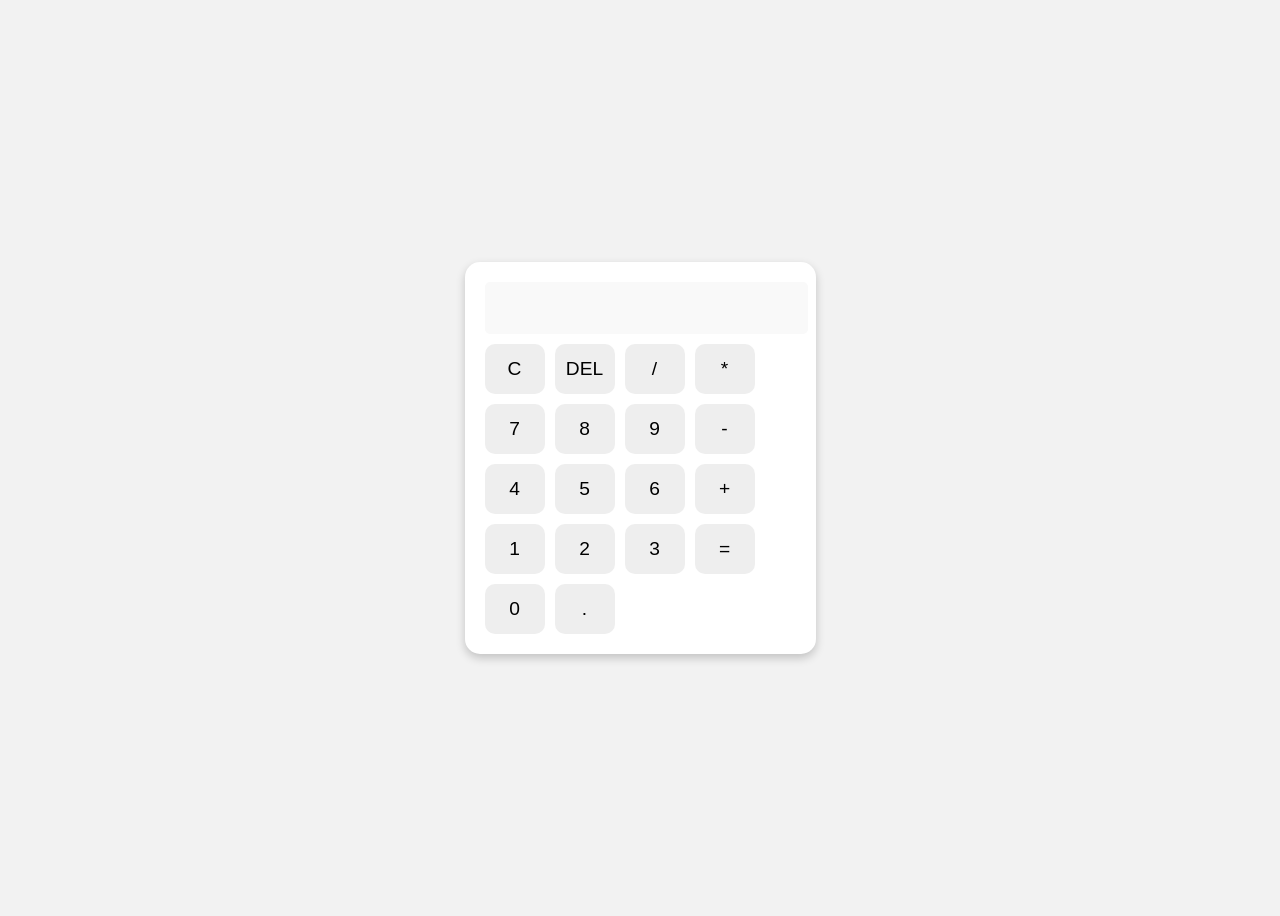
<file: Calculator/index.html>
<!DOCTYPE html>
<html lang="en">
<head>
  <meta charset="UTF-8">
  <meta name="viewport" content="width=device-width, initial-scale=1.0">
  <title>Simple Calculator</title>
  <link rel="stylesheet" href="style.css">
</head>
<body>
  <div class="calculator">
    <input type="text" id="display" disabled>
    <div class="buttons">
      <button onclick="clearDisplay()">C</button>
      <button onclick="deleteLast()">DEL</button>
      <button onclick="appendOperator('/')">/</button>
      <button onclick="appendOperator('*')">*</button>  

      <button onclick="appendNumber('7')">7</button>
      <button onclick="appendNumber('8')">8</button>
      <button onclick="appendNumber('9')">9</button>
      <button onclick="appendOperator('-')">-</button>

      <button onclick="appendNumber('4')">4</button>
      <button onclick="appendNumber('5')">5</button>
      <button onclick="appendNumber('6')">6</button>
      <button onclick="appendOperator('+')">+</button>

      <button onclick="appendNumber('1')">1</button>
      <button onclick="appendNumber('2')">2</button>
      <button onclick="appendNumber('3')">3</button>
      <button onclick="calculate()">=</button>

      <button onclick="appendNumber('0')">0</button>
      <button onclick="appendNumber('.')">.</button>
    </div>
  </div>

  <script src="script.js"></script>
</body>
</html>
</file>
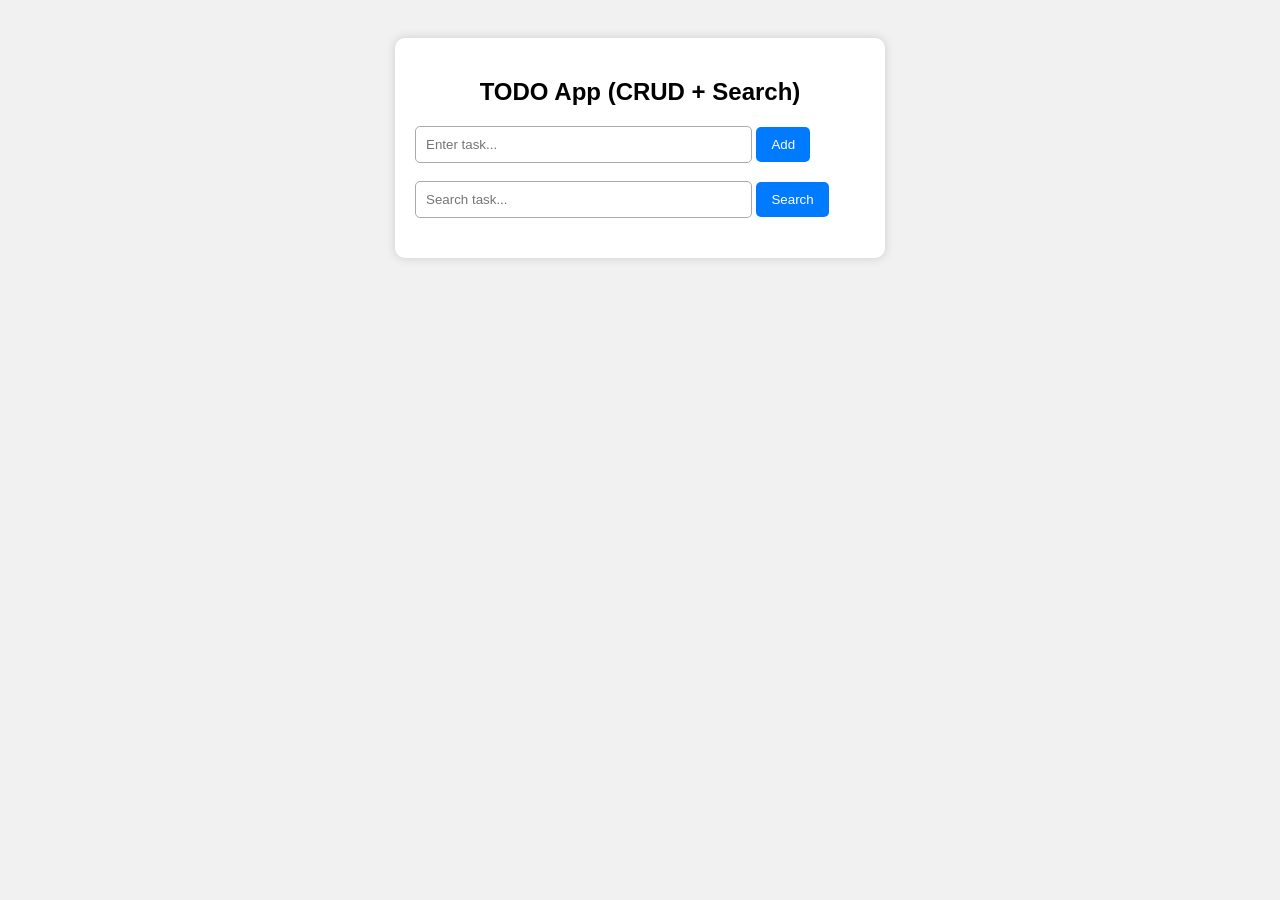
<file: json-project/index.html>
<!DOCTYPE html>
<html lang="en">
<head>
    <meta charset="UTF-8" />
    <title>TODO APP</title>

    <style>
        body {
            font-family: Arial, sans-serif;
            background: #f1f1f1;
            padding: 30px;
        }
        .container {
            width: 450px;
            margin: auto;
            background: white;
            padding: 20px;
            border-radius: 10px;
            box-shadow: 0 0 10px #ccc;
        }
        h2 {
            text-align: center;
            margin-bottom: 20px;
        }
        input {
            width: 70%;
            padding: 10px;
            border: 1px solid #aaa;
            border-radius: 5px;
        }
        button {
            padding: 10px 15px;
            border: none;
            background: #007bff;
            color: white;
            border-radius: 5px;
            cursor: pointer;
        }
        button:hover {
            background: #0056b3;
        }
        ul {
            list-style: none;
            padding: 0;
            margin-top: 20px;
        }
        li {
            background: #fafafa;
            padding: 12px;
            margin-top: 10px;
            border-radius: 5px;
            border: 1px solid #ddd;
            display: flex;
            justify-content: space-between;
            align-items: center;
        }
        .btn-small {
            padding: 6px 10px;
            font-size: 12px;
            border-radius: 4px;
        }
        .update-btn {
            background: #ffc107;
        }
        .delete-btn {
            background: #dc3545;
        }
    </style>
</head>

<body>

    <div class="container">
        <h2>TODO App (CRUD + Search)</h2>

        <!-- Add Task -->
        <input type="text" id="taskInput" placeholder="Enter task...">
        <button id="addBtn">Add</button>
        <br><br>

        <!-- Search Task -->
        <input type="text" id="searchInput" placeholder="Search task...">
        <button id="searchBtn">Search</button>

        <ul id="todoList"></ul>
    </div>

<script>
const apiURL = "http://localhost:3000/todo";


// GET ALL TODOS

function getTodos() {
    fetch(apiURL)
        .then(res => res.json())
        .then(data => displayTodos(data));
}


// DISPLAY TODOS

function displayTodos(todos) {
    const list = document.getElementById("todoList");
    list.innerHTML = "";

    todos.forEach(todo => {
        list.innerHTML += `
            <li>
                ${todo.task}
                <div>
                    <button class="btn-small update-btn" onclick="updateTodo('${todo.id}')">Update</button>
                    <button class="btn-small delete-btn" onclick="deleteTodo('${todo.id}')">Delete</button>
                </div>
            </li>
        `;
    });
}


// ADD TODO

document.getElementById("addBtn").addEventListener("click", () => {
    const task = document.getElementById("taskInput").value.trim();

    if (!task) return alert("Please enter a task!");

    fetch(apiURL, {
        method: "POST",
        headers: { "Content-Type": "application/json" },
        body: JSON.stringify({ task })
    })
    .then(() => {
        document.getElementById("taskInput").value = "";
        getTodos();
    });
});


// DELETE TODO

function deleteTodo(id) {
    fetch(`${apiURL}/${id}`, { method: "DELETE" })
        .then(() => getTodos());
}


// UPDATE TODO

function updateTodo(id) {
    let newTask = prompt("Enter updated task:");
    if (!newTask || !newTask.trim()) return;

    fetch(`${apiURL}/${id}`, {
        method: "PUT",
        headers: { "Content-Type": "application/json" },
        body: JSON.stringify({ id, task: newTask })
    })
    .then(() => getTodos());
}


// SEARCH TODO

document.getElementById("searchBtn").addEventListener("click", () => {
    const text = document.getElementById("searchInput").value.toLowerCase();

    fetch(apiURL)
        .then(res => res.json())
        .then(data => {
            const filtered = data.filter(todo =>
                todo.task.toLowerCase().includes(text)
            );
            displayTodos(filtered);
        });
});

// Load todos on startup
getTodos();
</script>

</body>
</html>
</file>
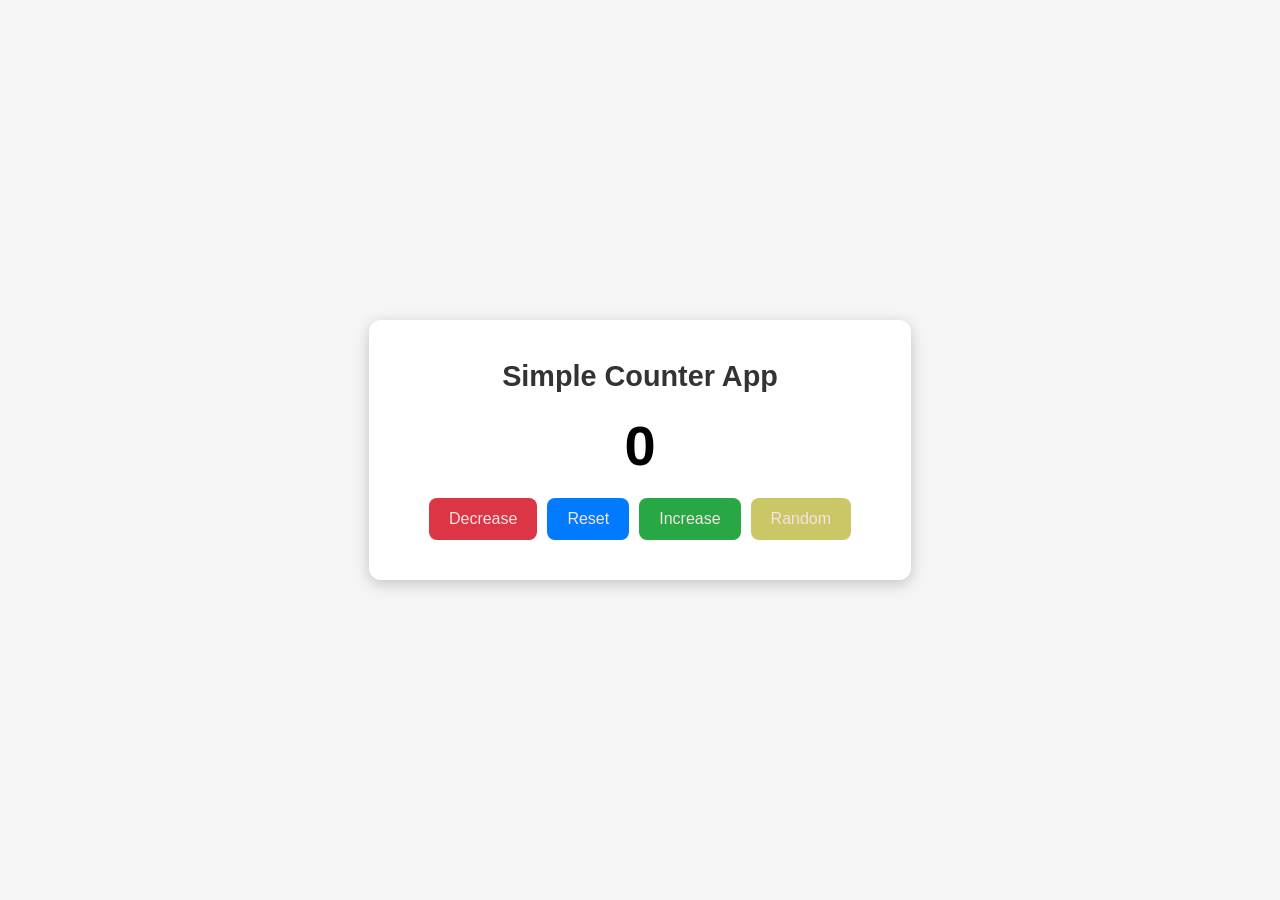
<file: Random No. Generator/index.html>
<!DOCTYPE html>
<html lang="en">
<head>
  <meta charset="UTF-8">
  <meta name="viewport" content="width=device-width, initial-scale=1.0">
  <title>Simple Counter App</title>
  <link rel="stylesheet" href="style.css">
</head>
<body>
  <div class="container">
    <h1>Simple Counter App</h1>
    <h2 id="count">0</h2>

    <div class="buttons">
      <button id="decrease">Decrease</button>
      <button id="reset">Reset</button>
      <button id="increase">Increase</button>
      <button id="random"> Random</button>
    </div>
  </div>

  <script src="script.js"></script>
</body>
</html>
</file>
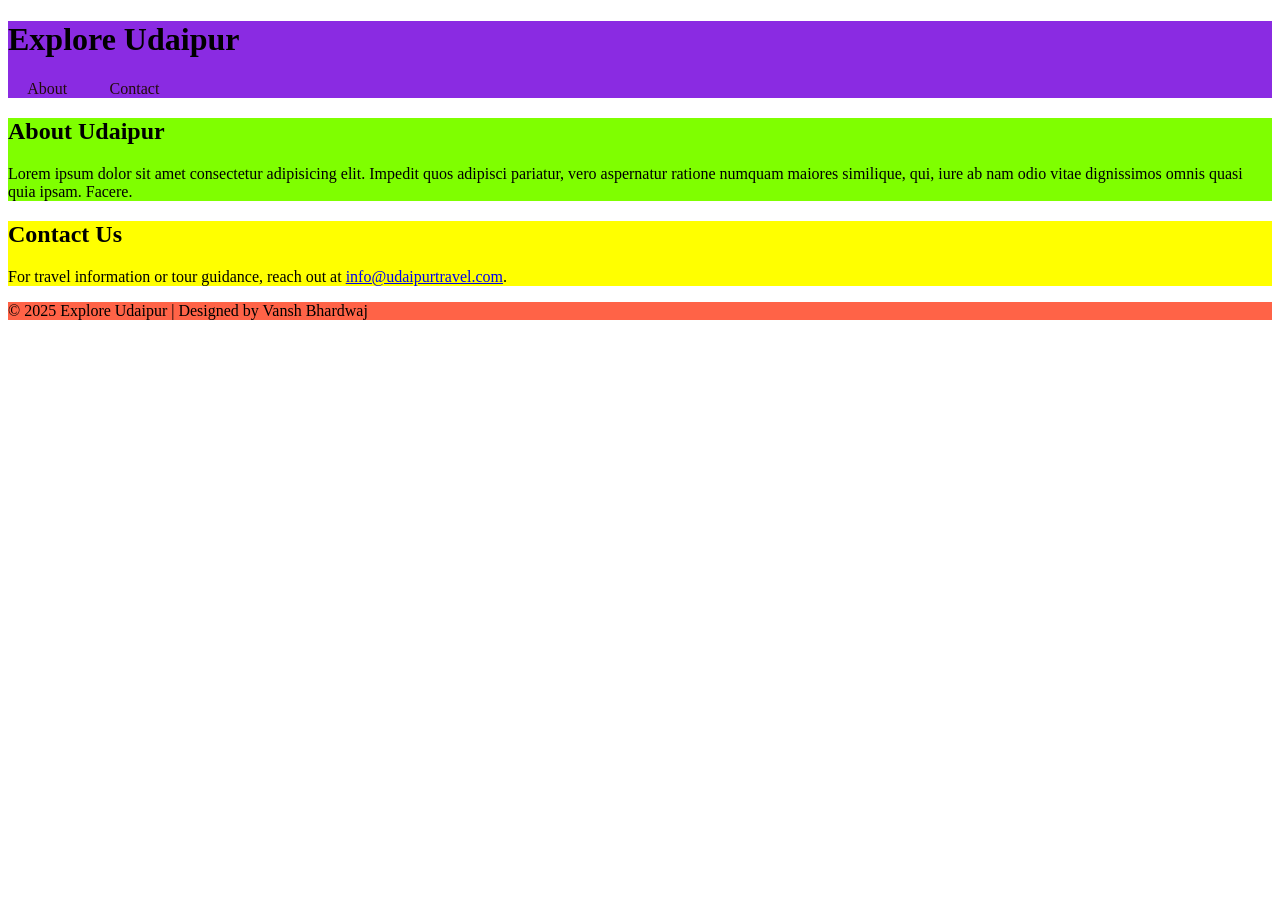
<file: Assignment 5/Informational webpage/index.html>
<!DOCTYPE html>
<html lang="en">
<head>
  <meta charset="UTF-8">
  <meta name="viewport" content="width=device-width, initial-scale=1.0">
  <title>Explore Udaipur - The City of Lakes</title>
  <link rel="stylesheet" href="style.css">
</head>
<body>

  
  <header>
    <h1>Explore Udaipur</h1>
    <nav>
      <a href="#about">About</a>
      <a href="#contact">Contact</a>
    </nav>
  </header>

  
  <main>

    
    <section id="about" class="section about">
      <div class="content">
        <h2>About Udaipur</h2>
        <p>
          Lorem ipsum dolor sit amet consectetur adipisicing elit. Impedit quos adipisci pariatur, vero aspernatur ratione numquam maiores similique, qui, iure ab nam odio vitae dignissimos omnis quasi quia ipsam. Facere.
        </p>
      </div>
    </section>


    <section id="contact" class="section contact">
      <div class="content">
        <h2>Contact Us</h2>
        <p>
          For travel information or tour guidance, reach out at  
          <a href="mailto:info@udaipurtravel.com">info@udaipurtravel.com</a>.
        </p>
      </div>
    </section>

  </main>


  <footer>
    <p>© 2025 Explore Udaipur | Designed by Vansh Bhardwaj</p>
  </footer>

</body>
</html>
</file>
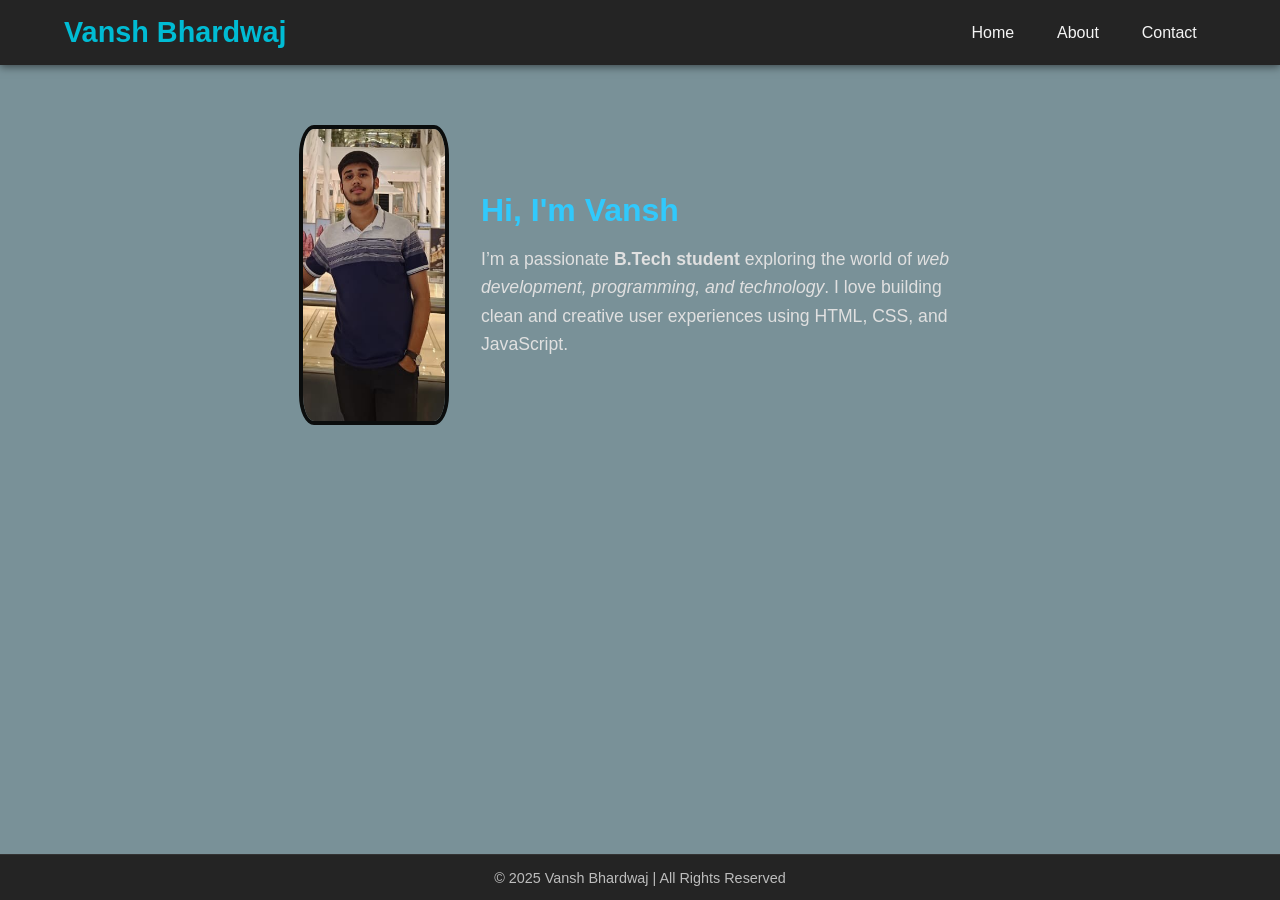
<file: Assignment 5/Personal Portfolio/index.html>
<!DOCTYPE html>
<html lang="en">
<head>
  <meta charset="UTF-8">
  <meta name="viewport" content="width=device-width, initial-scale=1.0">
  <title>Vansh Bhardwaj | Portfolio</title>
  <link rel="stylesheet" href="style.css">
</head>
<body>


  <header>
    <h1>Vansh Bhardwaj</h1>
    <nav>
      <a href="#home">Home</a>
      <a href="#about">About</a>
      <a href="#contact">Contact</a>
    </nav>
  </header>

  
  <main id="home">
    <section class="intro">
      <img src="profile.jpg" alt="Profile Image" class="profile">
      <div class="bio">
        <h2>Hi, I'm Vansh </h2>
        <p>
          I’m a passionate <strong>B.Tech student</strong> exploring the world of 
          <em>web development, programming, and technology</em>.  
          I love building clean and creative user experiences using HTML, CSS, and JavaScript.
        </p>
      </div>
    </section>
  </main>


  <footer>
    <p>© 2025 Vansh Bhardwaj | All Rights Reserved</p>
  </footer>

</body>
</html>
</file>
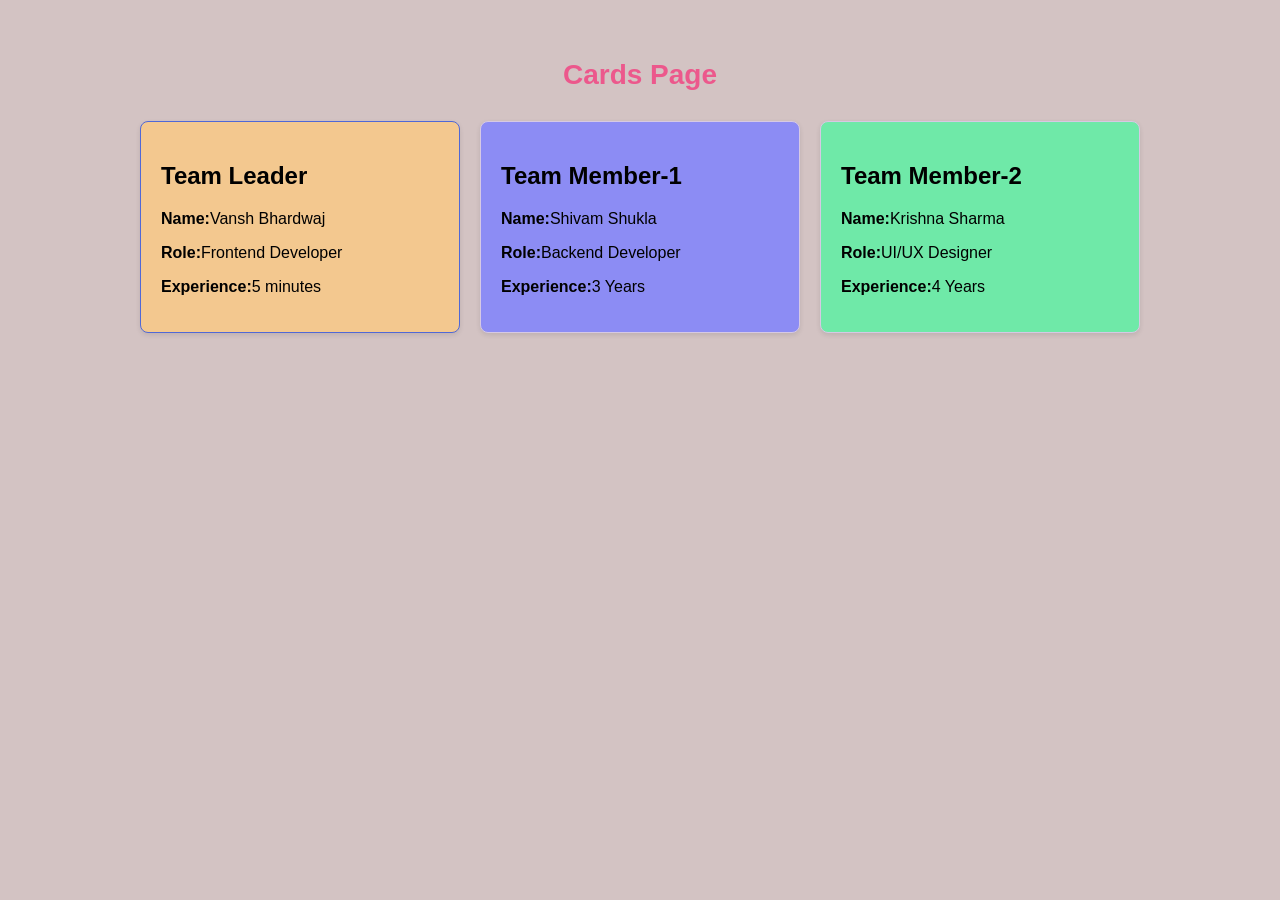
<file: Assignment 5/Team Members/index.html>
<!DOCTYPE html>
<html lang="en">
<head>
  <meta charset="UTF-8">
  <meta name="viewport" content="width=device-width, initial-scale=1.0">
  <title>Responsive Cards Page</title>
  <style>
    
    body {
      font-family: Arial, sans-serif;
      margin: 0;
      background-color: #4805053d;
    }

    .container {
      display: flex;
      justify-content: center;
      padding: 40px 20px;
    }

   
    .cards {
      display: grid;
      gap: 20px;
      grid-template-columns: repeat(3, 1fr);
      width: 100%;
      max-width: 1000px;
    }

   
    .cards h1 {
      grid-column: 1 / -1;
      text-align: center;
      font-size: 28px;
      margin-bottom: 10px;
      color: #705d5d;
    }

    
    .card {
      border: 1px solid #ccc;
      border-radius: 8px;
      padding: 20px;
      background: white;
      box-shadow: 0 2px 5px rgba(0, 0, 0, 0.1);
      transition: transform 0.3s ease, box-shadow 0.3s ease;
    }

    
    .card:hover {
      transform: translateY(-5px);
      box-shadow: 0 4px 12px rgba(0, 0, 0, 0.15);
    }

    

    @media (max-width: 600px) {
      .cards {
        grid-template-columns: 1fr;
      }
    }
  </style>
</head>
<body>
  <div class="container">
    <div class="cards">
      <h1 style="color: rgb(236, 88, 140);">Cards Page</h1>
      <div class="card" style="background-color: rgb(243, 200, 143); border: 1px solid #5068d6;">
        <h2>Team Leader</h2>
        <p><span style="font-weight: bold;">Name:</span>Vansh Bhardwaj</p>
        <p><span style="font-weight: bold;">Role:</span>Frontend Developer</p>
        <p><span style="font-weight: bold;">Experience:</span>5 minutes</p>  
      </div>
      <div class="card" style="background-color: rgb(140, 140, 244); border: 1px solid #d6c9e4;">
        <h2>Team Member-1</h2>
        <p><span style="font-weight: bold;">Name:</span>Shivam Shukla</p>
        <p><span style="font-weight: bold;">Role:</span>Backend Developer</p>
        <p><span style="font-weight: bold;">Experience:</span>3 Years</p>
      </div>
      <div class="card" style="background-color: rgb(111, 233, 168); border: 1px solid #d6c9e4;">
        <h2>Team Member-2</h2>
        <p><span style="font-weight: bold;">Name:</span>Krishna Sharma</p>
        <p><span style="font-weight: bold;">Role:</span>UI/UX Designer</p>
        <p><span style="font-weight: bold;">Experience:</span>4 Years</p>
      </div>
    </div>
  </div>
</body>
</html>
</file>
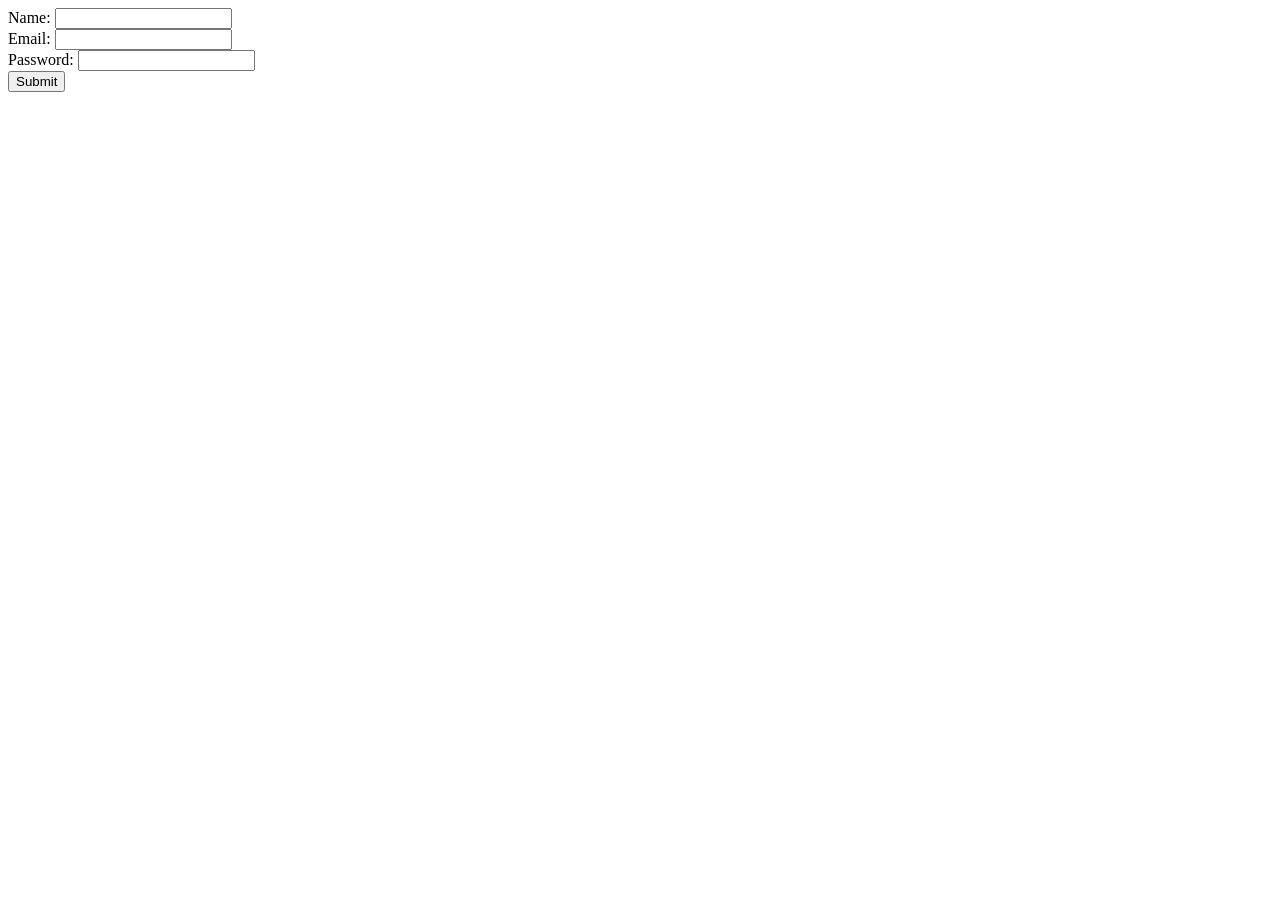
<file: Assignment 7/Form Submit Blocker/index.html>
<!DOCTYPE html>
<html lang="en">
<head>
    <meta charset="UTF-8">
    <meta name="viewport" content="width=device-width, initial-scale=1.0">
    <title>Document</title>
    <link rel="stylesheet" href="style.css">
</head>
<body>
    <form id="myForm">
    <label>Name:</label>
    <input type="text" id="name">
    <small class="error"></small><br>

    <label>Email:</label>
    <input type="text" id="email">
    <small class="error"></small><br>

    <label>Password:</label>
    <input type="password" id="password">
    <small class="error"></small><br>

    <button type="submit">Submit</button>
</form>

<h3 id="success"></h3>
<script src="script.js"></script>
</body>
</html>
</file>
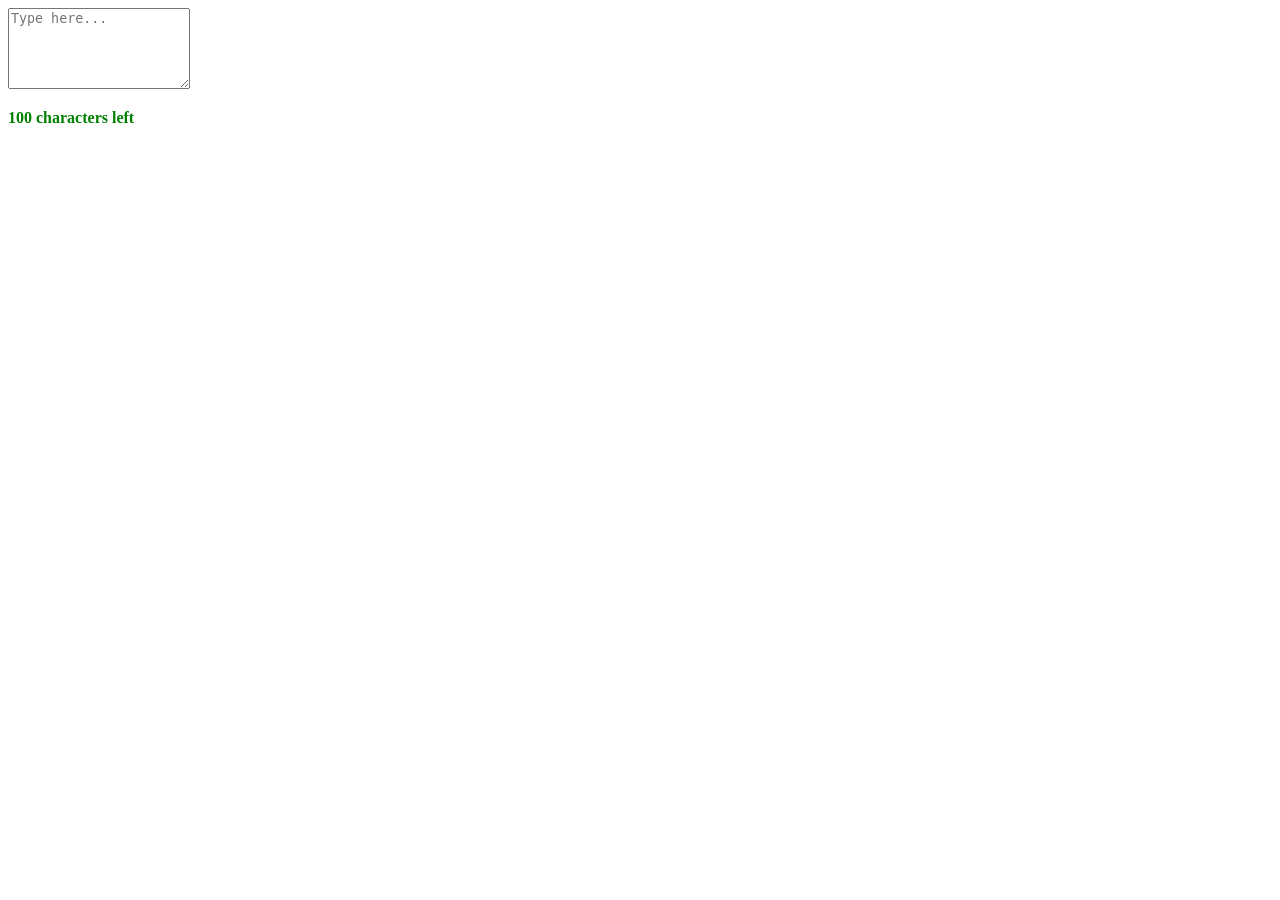
<file: Assignment 7/Live Character Counter/index.html>
<!DOCTYPE html>
<html lang="en">
<head>
    <meta charset="UTF-8">
    <meta name="viewport" content="width=device-width, initial-scale=1.0">
    <title>Document</title>
    <link rel="stylesheet" href="style.css">
</head>
<body>
    <div class="container">
        <textarea id="message" rows="5" placeholder="Type here..."></textarea>
        <p id="count">100 characters left</p>
    </div>
    <script src="script.js"></script>
</body>
</html>
</file>
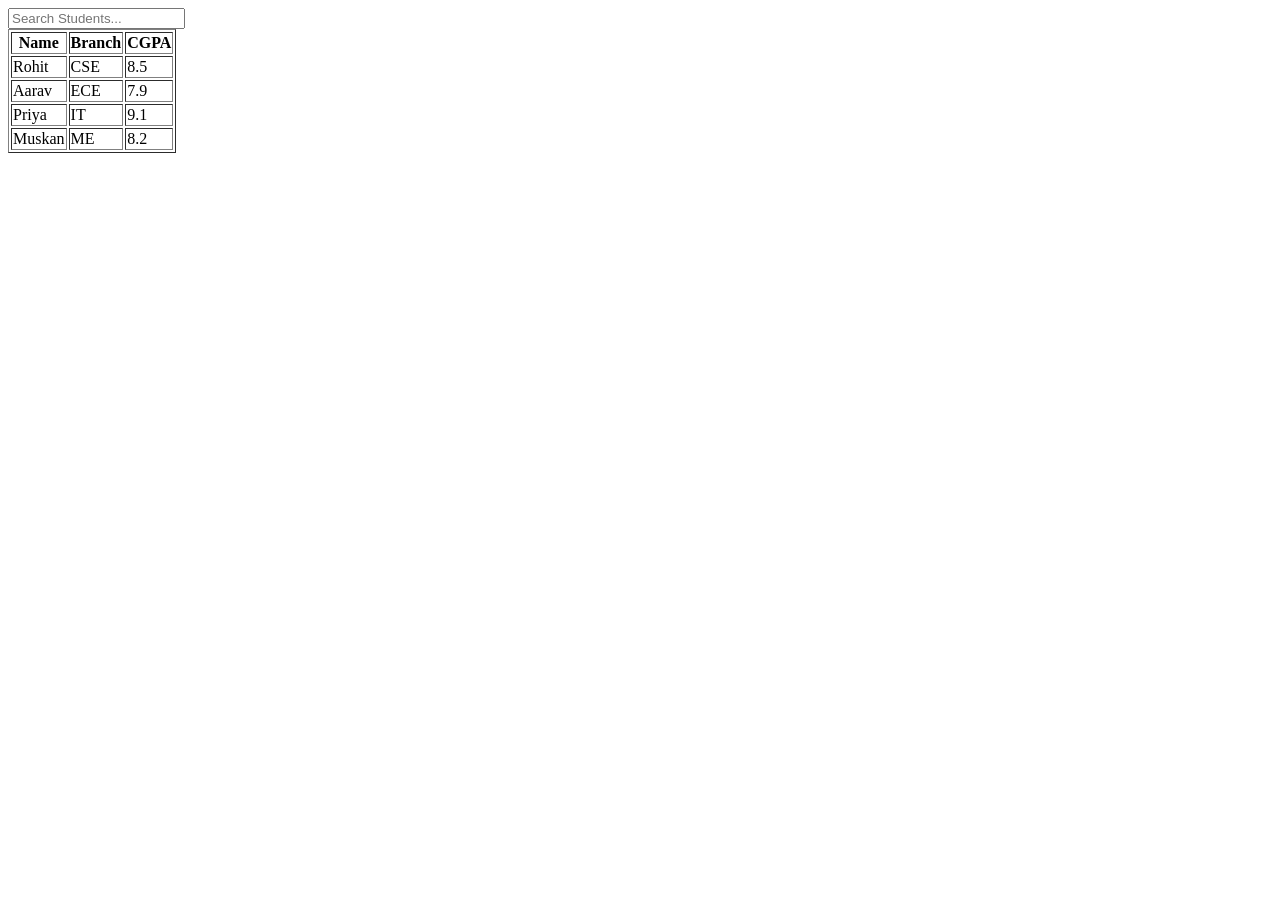
<file: Assignment 7/Real-Time Table Filter/index.html>
<!DOCTYPE html>
<html lang="en">
<head>
    <meta charset="UTF-8">
    <meta name="viewport" content="width=device-width, initial-scale=1.0">
    <title>Document</title>
</head>
<body>
    <input type="text" id="search" placeholder="Search Students...">

<p id="noResult" style="display:none; color:red;">No results found</p>

<table border="1" id="studentTable">
    <tr><th>Name</th><th>Branch</th><th>CGPA</th></tr>
    <tr><td>Rohit</td><td>CSE</td><td>8.5</td></tr>
    <tr><td>Aarav</td><td>ECE</td><td>7.9</td></tr>
    <tr><td>Priya</td><td>IT</td><td>9.1</td></tr>
    <tr><td>Muskan</td><td>ME</td><td>8.2</td></tr>
</table>
<script src="script.js"></script>
</body>
</html>
</file>
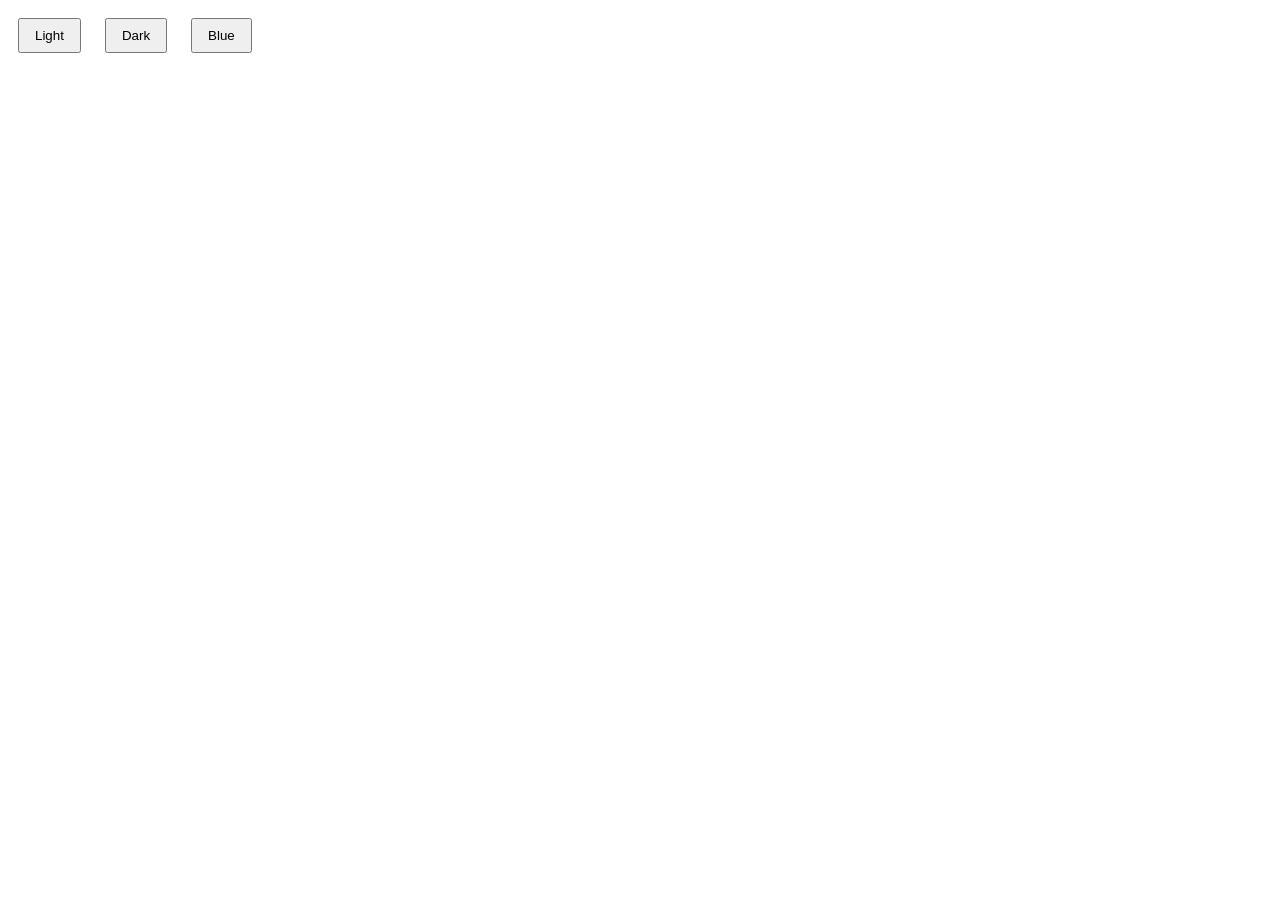
<file: Assignment 7/Theme Switcher/index.html>
<!DOCTYPE html>
<html lang="en">
<head>
    <meta charset="UTF-8">
    <meta name="viewport" content="width=device-width, initial-scale=1.0">
    <title>Document</title>
    <link rel="stylesheet" href="style.css">
</head>
<body>
    <button onclick="setTheme('light')">Light</button>
    <button onclick="setTheme('dark')">Dark</button>
    <button onclick="setTheme('blue')">Blue</button>
    <script src="script.js"></script>
</body>
</html>
</file>
<file: Calculator/style.css>
body {
  display: flex;
  justify-content: center;
  align-items: center;
  height: 100vh;
  background: #f2f2f2;
  font-family: Arial, sans-serif;
}

.calculator {
  background: white;
  padding: 20px;
  border-radius: 15px;
  box-shadow: 0 4px 10px rgba(0, 0, 0, 0.2);
}

#display {
  width: 100%;
  height: 50px;
  font-size: 1.5rem;
  text-align: right;
  margin-bottom: 10px;
  border: none;
  outline: none;
  background: #f9f9f9;
  border-radius: 5px;
  padding-right: 10px;
}

.buttons {
  display: grid;
  grid-template-columns: repeat(4, 60px);
  grid-gap: 10px;
}

button {
  height: 50px;
  font-size: 1.2rem;
  border: none;
  border-radius: 10px;
  background-color: #eee;
  cursor: pointer;
  transition: background 0.2s;
}

button:hover {
  background-color: #d4d4d4;
}

button:active {
  background-color: #ccc;
}
</file>
<file: Random No. Generator/style.css>
* {
  margin: 0;
  padding: 0;
  box-sizing: border-box;
}

body {
  height: 100vh;
  display: flex;
  justify-content: center;
  align-items: center;
  background-color: #f5f5f5;
  font-family: Arial, Helvetica, sans-serif;
}


.container {
  background-color: white;
  padding: 40px 60px;
  border-radius: 12px;
  text-align: center;
  box-shadow: 0 4px 15px rgba(0, 0, 0, 0.2);
}


h1 {
  font-size: 1.8rem;
  color: #333;
  margin-bottom: 20px;
}

h2 {
  font-size: 3.5rem;
  color: #000;
  margin: 20px 0;
}


.buttons {
  display: flex;
  flex-direction: row;
  gap: 10px;
}

button {
  border: none;
  padding: 12px 20px;
  font-size: 1rem;
  border-radius: 8px;
  color: rgb(246, 227, 227);
  cursor: pointer;
  transition: 0.3s;
}


#decrease {
  background-color: #dc3545;
}

#reset {
  background-color: #007bff;
}

#increase {
  background-color: #28a745; 
}

#increase {
  background-color: #28a745; 
}

#random {
    background-color: rgb(203, 199, 102);
}

button:hover {
  opacity: 0.8;
  transform: scale(1.05);
}
</file>
<file: Assignment 5/Informational webpage/style.css>
header{
    background-color: rgb(223, 163, 185);
}
nav a{
    color: #210b0b;
    margin: 0 1.2em;
    text-decoration: none;
    font-size: 1rem;
    transition: color 0.3s ease;
}
header{
    background-color: blueviolet;
}
.about{
    background-color: chartreuse;
}
.contact{
    background-color:yellow ;
}
footer{
    background-color: tomato;
}
</file>
<file: Assignment 5/Personal Portfolio/style.css>
* {
  margin: 0;
  padding: 0;
  box-sizing: border-box;
}


body {
  font-family: 'Poppins', sans-serif;
  color: #ef6868;
  background-color: #799198;
  display: flex;
  flex-direction: column;
  min-height: 100vh;
}


header {
  position: fixed;
  top: 0;
  width: 100%;
  background-color: #242424;
  display: flex;
  justify-content: space-between;
  align-items: center;
  padding: 1em 5%;
  z-index: 1000;
  box-shadow: 0 2px 8px rgba(0, 0, 0, 0.5);
}

header h1 {
  font-size: 1.8rem;
  color: #00bcd4;
}

nav a {
  color: #f5f5f5;
  margin: 0 1.2em;
  text-decoration: none;
  font-size: 1rem;
  transition: color 0.3s ease;
}

nav a:hover {
  color: #00bcd4;
}


main {
  flex: 1;
  margin-top: 80px;
  padding: 5vh 10%;
}

.intro {
  display: flex;
  flex-wrap: wrap;
  align-items: center;
  justify-content: center;
  gap: 2rem;
}

.profile {
  width: 150px;
  height: 300px;
  border-radius: 10%;
  border: 4px solid #0b0d0d;
}

.bio {
  max-width: 500px;
}

.bio h2 {
  font-size: 2rem;
  margin-bottom: 0.5em;
  color: #31c9fc;
}

.bio p {
  font-size: 1.1rem;
  line-height: 1.6em;
  color: #e0e0e0;
}


footer {
  background-color: #242424;
  text-align: center;
  padding: 1em;
  margin-top: auto;
  font-size: 0.9rem;
  color: #bdbdbd;
  border-top: 1px solid #333;
}
</file>
<file: Assignment 7/Form Submit Blocker/style.css>
.error {
    color: red;
    font-size: 12px;
}
#success {
    color: green;
}
</file>
<file: Assignment 7/Live Character Counter/style.css>
#count {
    font-weight: bold;
    color: green;
}
.yellow {
    color: orange;
}
.red {
    color: red;
}
</file>
<file: Assignment 7/Theme Switcher/style.css>
body[data-theme="light"] {
    background: white;
    color: black;
}
body[data-theme="dark"] {
    background: #222;
    color: white;
}
body[data-theme="blue"] {
    background: #cde7ff;
    color: #003366;
}

button {
    margin: 10px;
    padding: 8px 15px;
}
</file>
